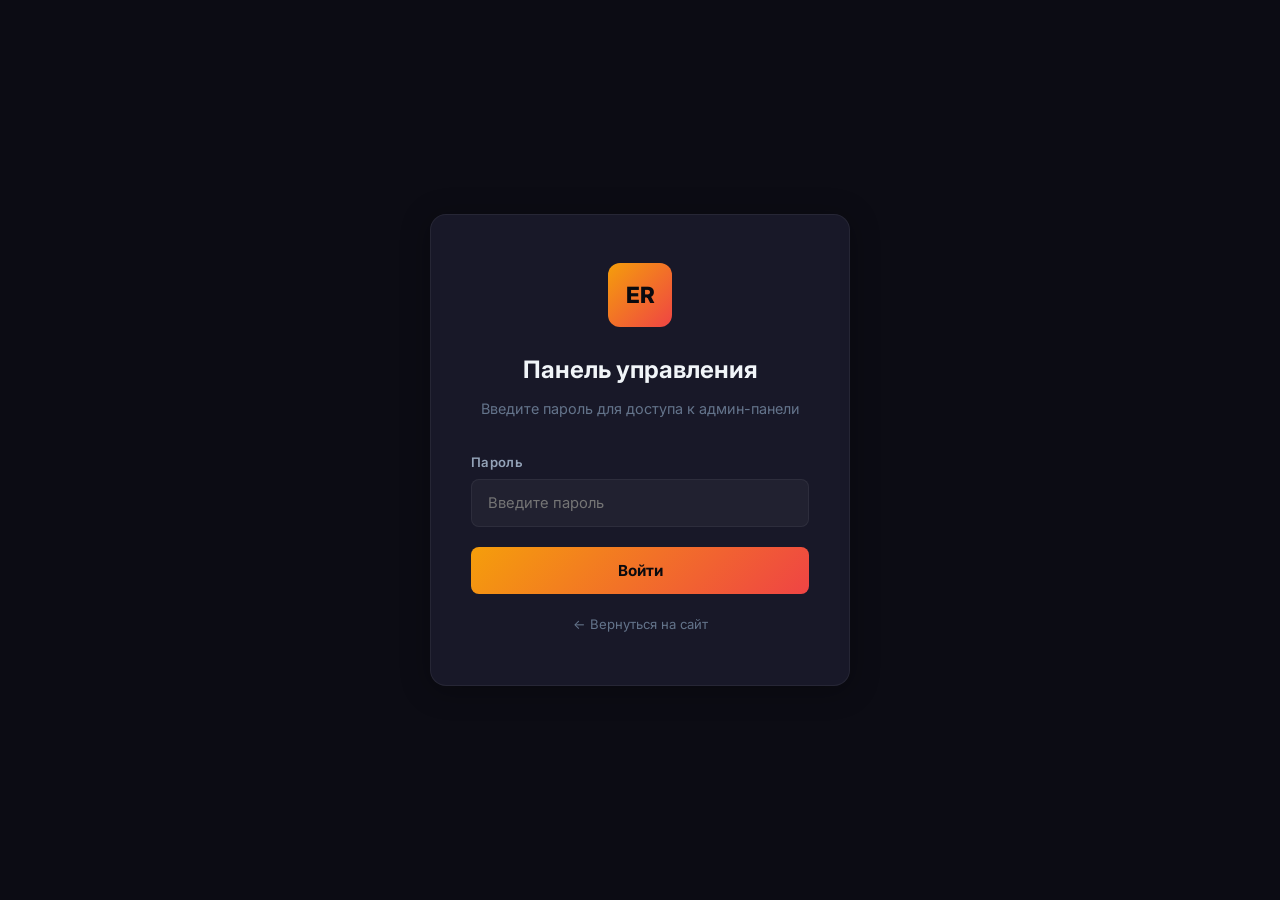
<file: admin/admin.html>
<!DOCTYPE html>
<html lang="ru">
<head>
  <meta charset="UTF-8">
  <meta name="viewport" content="width=device-width, initial-scale=1.0">
  <meta name="robots" content="noindex, nofollow">
  <title>Even Roads — Панель управления</title>
  <link rel="preconnect" href="https://fonts.googleapis.com">
  <link rel="preconnect" href="https://fonts.gstatic.com" crossorigin>
  <link href="https://fonts.googleapis.com/css2?family=Inter:wght@400;500;600;700;800&display=swap" rel="stylesheet">
  <link rel="icon" type="image/svg+xml" href="data:image/svg+xml,<svg xmlns='http://www.w3.org/2000/svg' viewBox='0 0 32 32'><rect width='32' height='32' rx='6' fill='%23f59e0b'/><text x='50%25' y='55%25' dominant-baseline='middle' text-anchor='middle' fill='%230a0a0f' font-family='Inter,sans-serif' font-weight='800' font-size='16'>ER</text></svg>">
  <link rel="stylesheet" href="admin.css">
</head>
<body>

  <!-- Toast Container -->
  <div class="toast-container"></div>

  <!-- Login Screen -->
  <div class="login-screen" id="login-screen">
    <div class="login-box">
      <div class="login-logo">ER</div>
      <h1 class="login-title">Панель управления</h1>
      <p class="login-subtitle">Введите пароль для доступа к админ-панели</p>
      <form class="login-form" id="login-form">
        <div class="form-group">
          <label for="login-password">Пароль</label>
          <input type="password" id="login-password" placeholder="Введите пароль" required autocomplete="current-password">
        </div>
        <p class="login-error" id="login-error">Неверный пароль</p>
        <button type="submit" class="login-btn">Войти</button>
      </form>
      <a href="../index.html" class="login-back">← Вернуться на сайт</a>
    </div>
  </div>

  <!-- Admin Layout -->
  <div class="admin-layout" id="admin-layout">
    <!-- Sidebar -->
    <aside class="admin-sidebar">
      <div class="sidebar-header">
        <div class="sidebar-logo">ER</div>
        <div class="sidebar-brand">
          <span class="sidebar-brand-name">EVEN ROADS</span>
          <span class="sidebar-brand-sub">Админ-панель</span>
        </div>
      </div>

      <nav class="sidebar-nav">
        <div class="sidebar-section-title">Главное</div>
        <button class="sidebar-link active" data-panel="panel-dashboard">
          <span class="icon">📊</span>
          <span class="label">Дашборд</span>
        </button>
        <button class="sidebar-link" data-panel="panel-submissions">
          <span class="icon">📨</span>
          <span class="label">Заявки</span>
          <span class="badge" id="submissions-badge" style="display:none">0</span>
        </button>

        <div class="sidebar-section-title">Контент сайта</div>
        <button class="sidebar-link" data-panel="panel-hero">
          <span class="icon">🏠</span>
          <span class="label">Главный экран</span>
        </button>
        <button class="sidebar-link" data-panel="panel-stats">
          <span class="icon">📈</span>
          <span class="label">Статистика</span>
        </button>
        <button class="sidebar-link" data-panel="panel-about">
          <span class="icon">ℹ️</span>
          <span class="label">О компании</span>
        </button>
        <button class="sidebar-link" data-panel="panel-services">
          <span class="icon">🔧</span>
          <span class="label">Услуги</span>
        </button>
        <button class="sidebar-link" data-panel="panel-projects">
          <span class="icon">🏗️</span>
          <span class="label">Проекты</span>
        </button>
        <button class="sidebar-link" data-panel="panel-advantages">
          <span class="icon">⭐</span>
          <span class="label">Преимущества</span>
        </button>
        <button class="sidebar-link" data-panel="panel-contact">
          <span class="icon">📞</span>
          <span class="label">Контакты</span>
        </button>

        <div class="sidebar-section-title">Система</div>
        <button class="sidebar-link" data-panel="panel-settings">
          <span class="icon">⚙️</span>
          <span class="label">Настройки</span>
        </button>
      </nav>

      <div class="sidebar-footer">
        <button class="sidebar-logout" id="logout-btn">
          <span>🚪</span> Выйти
        </button>
      </div>
    </aside>

    <!-- Sidebar Overlay for mobile -->
    <div class="sidebar-overlay" id="sidebar-overlay"></div>

    <!-- Main Content -->
    <main class="admin-main">
      <div class="admin-topbar">
        <h2 class="topbar-title">Дашборд</h2>
        <div class="topbar-actions">
          <button class="topbar-btn topbar-btn-outline" id="theme-toggle" title="Переключить тему">☀️</button>
          <a href="../index.html" class="topbar-btn topbar-btn-outline" target="_blank">👁 Открыть сайт</a>
          <button class="topbar-btn topbar-btn-primary" id="sidebar-toggle">☰ Меню</button>
        </div>
      </div>

      <div class="admin-content">

        <!-- ===== DASHBOARD PANEL ===== -->
        <div class="admin-panel active" id="panel-dashboard">
          <div class="dashboard-cards">
            <div class="dash-card">
              <div class="dash-card-icon primary">📨</div>
              <div class="dash-card-value" id="dash-submissions">0</div>
              <div class="dash-card-label">Всего заявок</div>
            </div>
            <div class="dash-card">
              <div class="dash-card-icon accent">🆕</div>
              <div class="dash-card-value" id="dash-new">0</div>
              <div class="dash-card-label">Новых заявок</div>
            </div>
            <div class="dash-card">
              <div class="dash-card-icon info">🔧</div>
              <div class="dash-card-value" id="dash-services">0</div>
              <div class="dash-card-label">Услуг на сайте</div>
            </div>
            <div class="dash-card">
              <div class="dash-card-icon danger">🏗️</div>
              <div class="dash-card-value" id="dash-projects">0</div>
              <div class="dash-card-label">Проектов</div>
            </div>
          </div>

          <div class="dash-recent">
            <div class="dash-recent-header">
              <h3>Последние заявки</h3>
              <a id="see-all-submissions">Показать все →</a>
            </div>
            <div class="table-responsive">
              <table class="admin-table">
                <thead>
                  <tr>
                    <th>Имя</th>
                    <th>Телефон</th>
                    <th>Email</th>
                    <th>Статус</th>
                    <th>Дата</th>
                  </tr>
                </thead>
                <tbody id="recent-submissions-body">
                  <tr><td colspan="5" style="text-align:center; padding:40px; color:var(--admin-text-muted);">Заявок пока нет</td></tr>
                </tbody>
              </table>
            </div>
          </div>
        </div>

        <!-- ===== SUBMISSIONS PANEL ===== -->
        <div class="admin-panel" id="panel-submissions">
          <div class="table-responsive" style="background: var(--admin-surface); border: 1px solid var(--admin-border); border-radius: var(--admin-radius); overflow: hidden;">
            <table class="admin-table" style="background: none; border: none; border-radius: 0; overflow: visible;">
              <thead>
                <tr>
                  <th>Имя</th>
                  <th>Телефон</th>
                  <th>Email</th>
                  <th>Сообщение</th>
                  <th>Статус</th>
                  <th>Дата</th>
                  <th>Действия</th>
                </tr>
              </thead>
              <tbody id="submissions-table-body">
                <tr><td colspan="7" style="text-align:center; padding:60px; color:var(--admin-text-muted);">Загрузка...</td></tr>
              </tbody>
            </table>
          </div>
        </div>

        <!-- ===== HERO EDITOR ===== -->
        <div class="admin-panel" id="panel-hero">
          <div class="edit-section">
            <div class="edit-section-header open">
              <h3>🏠 Главный экран (Hero)</h3>
              <span class="toggle-icon">▼</span>
            </div>
            <div class="edit-section-body open">
              <div class="admin-form-group">
                <label for="hero-badge">Бейдж (верхняя надпись)</label>
                <input type="text" id="hero-badge" placeholder="Казахстан · Астана · с 2020 года">
              </div>
              <div class="admin-form-group">
                <label for="hero-title">Заголовок (поддерживает HTML)</label>
                <textarea id="hero-title" rows="3" placeholder="Строим дороги..."></textarea>
                <p class="admin-form-hint">Используйте &lt;span class="highlight"&gt;текст&lt;/span&gt; для выделения и &lt;br&gt; для переноса строки</p>
              </div>
              <div class="admin-form-group">
                <label for="hero-description">Описание</label>
                <textarea id="hero-description" rows="3" placeholder="ТОО «Even Roads» — надёжный партнёр..."></textarea>
              </div>
              <div class="form-actions">
                <button class="save-btn" id="save-hero">💾 Сохранить</button>
                <button class="reset-btn" id="reset-hero">↺ Сбросить</button>
              </div>
            </div>
          </div>
        </div>

        <!-- ===== STATS EDITOR ===== -->
        <div class="admin-panel" id="panel-stats">
          <div class="edit-section">
            <div class="edit-section-header open">
              <h3>📈 Блок статистики</h3>
              <span class="toggle-icon">▼</span>
            </div>
            <div class="edit-section-body open">
              <div style="display: grid; grid-template-columns: repeat(2, 1fr); gap: 20px;">
                <div style="padding: 20px; background: rgba(255,255,255,0.02); border: 1px solid var(--admin-border); border-radius: var(--admin-radius-sm);">
                  <p style="font-size: 0.78rem; font-weight: 700; color: var(--admin-primary); margin-bottom: 12px;">Показатель 1</p>
                  <div class="admin-form-group">
                    <label for="stat-value-0">Значение</label>
                    <input type="number" id="stat-value-0">
                  </div>
                  <div class="admin-form-row">
                    <div class="admin-form-group">
                      <label for="stat-suffix-0">Суффикс</label>
                      <input type="text" id="stat-suffix-0" placeholder="+, %, км">
                    </div>
                    <div class="admin-form-group">
                      <label for="stat-label-0">Подпись</label>
                      <input type="text" id="stat-label-0">
                    </div>
                  </div>
                </div>
                <div style="padding: 20px; background: rgba(255,255,255,0.02); border: 1px solid var(--admin-border); border-radius: var(--admin-radius-sm);">
                  <p style="font-size: 0.78rem; font-weight: 700; color: var(--admin-primary); margin-bottom: 12px;">Показатель 2</p>
                  <div class="admin-form-group">
                    <label for="stat-value-1">Значение</label>
                    <input type="number" id="stat-value-1">
                  </div>
                  <div class="admin-form-row">
                    <div class="admin-form-group">
                      <label for="stat-suffix-1">Суффикс</label>
                      <input type="text" id="stat-suffix-1">
                    </div>
                    <div class="admin-form-group">
                      <label for="stat-label-1">Подпись</label>
                      <input type="text" id="stat-label-1">
                    </div>
                  </div>
                </div>
                <div style="padding: 20px; background: rgba(255,255,255,0.02); border: 1px solid var(--admin-border); border-radius: var(--admin-radius-sm);">
                  <p style="font-size: 0.78rem; font-weight: 700; color: var(--admin-primary); margin-bottom: 12px;">Показатель 3</p>
                  <div class="admin-form-group">
                    <label for="stat-value-2">Значение</label>
                    <input type="number" id="stat-value-2">
                  </div>
                  <div class="admin-form-row">
                    <div class="admin-form-group">
                      <label for="stat-suffix-2">Суффикс</label>
                      <input type="text" id="stat-suffix-2">
                    </div>
                    <div class="admin-form-group">
                      <label for="stat-label-2">Подпись</label>
                      <input type="text" id="stat-label-2">
                    </div>
                  </div>
                </div>
                <div style="padding: 20px; background: rgba(255,255,255,0.02); border: 1px solid var(--admin-border); border-radius: var(--admin-radius-sm);">
                  <p style="font-size: 0.78rem; font-weight: 700; color: var(--admin-primary); margin-bottom: 12px;">Показатель 4</p>
                  <div class="admin-form-group">
                    <label for="stat-value-3">Значение</label>
                    <input type="number" id="stat-value-3">
                  </div>
                  <div class="admin-form-row">
                    <div class="admin-form-group">
                      <label for="stat-suffix-3">Суффикс</label>
                      <input type="text" id="stat-suffix-3">
                    </div>
                    <div class="admin-form-group">
                      <label for="stat-label-3">Подпись</label>
                      <input type="text" id="stat-label-3">
                    </div>
                  </div>
                </div>
              </div>
              <div class="form-actions">
                <button class="save-btn" id="save-stats">💾 Сохранить</button>
                <button class="reset-btn" id="reset-stats">↺ Сбросить</button>
              </div>
            </div>
          </div>
        </div>

        <!-- ===== ABOUT EDITOR ===== -->
        <div class="admin-panel" id="panel-about">
          <div class="edit-section">
            <div class="edit-section-header open">
              <h3>ℹ️ Секция «О компании»</h3>
              <span class="toggle-icon">▼</span>
            </div>
            <div class="edit-section-body open">
              <div class="admin-form-group">
                <label for="about-title">Заголовок секции</label>
                <input type="text" id="about-title">
              </div>
              <div class="admin-form-group">
                <label for="about-text1">Первый абзац</label>
                <textarea id="about-text1" rows="4"></textarea>
              </div>
              <div class="admin-form-group">
                <label for="about-text2">Второй абзац</label>
                <textarea id="about-text2" rows="4"></textarea>
              </div>
              <div class="admin-form-row">
                <div class="admin-form-group">
                  <label for="about-exp-number">Бейдж — число</label>
                  <input type="text" id="about-exp-number" placeholder="5+">
                </div>
                <div class="admin-form-group">
                  <label for="about-exp-text">Бейдж — текст</label>
                  <input type="text" id="about-exp-text" placeholder="лет опыта">
                </div>
              </div>
              <div class="form-actions">
                <button class="save-btn" id="save-about">💾 Сохранить</button>
                <button class="reset-btn" id="reset-about">↺ Сбросить</button>
              </div>
            </div>
          </div>
        </div>

        <!-- ===== SERVICES EDITOR ===== -->
        <div class="admin-panel" id="panel-services">
          <div id="services-editor">
            <!-- Dynamically rendered -->
          </div>
          <div class="form-actions" style="border-top: none; padding-top: 0;">
            <button class="save-btn" id="save-services">💾 Сохранить все услуги</button>
            <button class="reset-btn" id="reset-services">↺ Сбросить</button>
          </div>
        </div>

        <!-- ===== PROJECTS EDITOR ===== -->
        <div class="admin-panel" id="panel-projects">
          <div id="projects-editor">
            <!-- Dynamically rendered -->
          </div>
          <div class="form-actions" style="border-top: none; padding-top: 0;">
            <button class="save-btn" id="save-projects">💾 Сохранить все проекты</button>
            <button class="reset-btn" id="reset-projects">↺ Сбросить</button>
          </div>
        </div>

        <!-- ===== ADVANTAGES EDITOR ===== -->
        <div class="admin-panel" id="panel-advantages">
          <div id="advantages-editor">
            <!-- Dynamically rendered -->
          </div>
          <div class="form-actions" style="border-top: none; padding-top: 0;">
            <button class="save-btn" id="save-advantages">💾 Сохранить преимущества</button>
            <button class="reset-btn" id="reset-advantages">↺ Сбросить</button>
          </div>
        </div>

        <!-- ===== CONTACT EDITOR ===== -->
        <div class="admin-panel" id="panel-contact">
          <div class="edit-section">
            <div class="edit-section-header open">
              <h3>📞 Контактные данные</h3>
              <span class="toggle-icon">▼</span>
            </div>
            <div class="edit-section-body open">
              <div class="admin-form-group">
                <label for="contact-address">Адрес</label>
                <input type="text" id="contact-address">
              </div>
              <div class="admin-form-row">
                <div class="admin-form-group">
                  <label for="contact-phone">Телефон</label>
                  <input type="text" id="contact-phone">
                </div>
                <div class="admin-form-group">
                  <label for="contact-email">Email</label>
                  <input type="email" id="contact-email">
                </div>
              </div>
              <div class="admin-form-group">
                <label for="contact-hours">Режим работы</label>
                <input type="text" id="contact-hours">
              </div>
              <div class="form-actions">
                <button class="save-btn" id="save-contact">💾 Сохранить</button>
                <button class="reset-btn" id="reset-contact">↺ Сбросить</button>
              </div>
            </div>
          </div>
        </div>

        <!-- ===== SETTINGS PANEL ===== -->
        <div class="admin-panel" id="panel-settings">
          <div class="edit-section">
            <div class="edit-section-header open">
              <h3>🔒 Изменить пароль</h3>
              <span class="toggle-icon">▼</span>
            </div>
            <div class="edit-section-body open">
              <div class="admin-form-group">
                <label for="settings-password">Новый пароль</label>
                <input type="password" id="settings-password" placeholder="Минимум 4 символа">
              </div>
              <div class="admin-form-group">
                <label for="settings-password-confirm">Подтвердите пароль</label>
                <input type="password" id="settings-password-confirm" placeholder="Повторите пароль">
              </div>
              <div class="form-actions">
                <button class="save-btn" id="save-password">💾 Изменить пароль</button>
              </div>
              <p class="admin-form-hint" style="margin-top: 12px;">Пароль по умолчанию: <strong>admin123</strong></p>
            </div>
          </div>

          <div class="edit-section">
            <div class="edit-section-header">
              <h3>🗑️ Управление данными</h3>
              <span class="toggle-icon">▼</span>
            </div>
            <div class="edit-section-body">
              <p style="color: var(--admin-text-secondary); margin-bottom: 20px; font-size: 0.9rem;">
                Здесь вы можете сбросить все настройки контента к значениям по умолчанию или удалить все заявки.
              </p>
              <div style="display: flex; gap: 12px; flex-wrap: wrap;">
                <button class="reset-btn" id="clear-all-data" style="margin-left: 0; border-color: var(--admin-primary); color: var(--admin-primary);">
                  ↺ Сбросить весь контент
                </button>
                <button class="reset-btn" id="clear-submissions" style="margin-left: 0;">
                  🗑️ Удалить все заявки
                </button>
              </div>
            </div>
          </div>
        </div>

      </div>
    </main>
  </div>

  <!-- Submission Detail Modal -->
  <div class="modal-overlay" id="submission-modal">
    <div class="modal-box">
      <div class="modal-header">
        <h3>📨 Детали заявки</h3>
        <button class="modal-close" id="modal-close">✕</button>
      </div>
      <div class="modal-field">
        <div class="modal-field-label">Имя</div>
        <div class="modal-field-value" id="modal-name"></div>
      </div>
      <div class="modal-field">
        <div class="modal-field-label">Телефон</div>
        <div class="modal-field-value" id="modal-phone"></div>
      </div>
      <div class="modal-field">
        <div class="modal-field-label">Email</div>
        <div class="modal-field-value" id="modal-email"></div>
      </div>
      <div class="modal-field">
        <div class="modal-field-label">Сообщение</div>
        <div class="modal-field-value" id="modal-message"></div>
      </div>
      <div class="modal-field">
        <div class="modal-field-label">Дата</div>
        <div class="modal-field-value" id="modal-date"></div>
      </div>
      <div class="modal-field">
        <div class="modal-field-label">Статус</div>
        <div><span class="status-badge new" id="modal-status">Новая</span></div>
      </div>
      <div class="modal-actions">
        <button class="modal-btn modal-btn-status" id="modal-toggle-status">🔄 Сменить статус</button>
        <button class="modal-btn modal-btn-delete" id="modal-delete">🗑️ Удалить</button>
      </div>
    </div>
  </div>

  <script src="admin.js"></script>
</body>
</html>
</file>
<file: admin/admin.css>
/* ===== ADMIN PANEL STYLES ===== */
@import url('https://fonts.googleapis.com/css2?family=Inter:wght@400;500;600;700;800&display=swap');

:root {
  --admin-bg: #0c0c14;
  --admin-bg-secondary: #12121e;
  --admin-surface: #181828;
  --admin-surface-hover: #1e1e32;
  --admin-border: rgba(255, 255, 255, 0.06);
  --admin-border-hover: rgba(245, 158, 11, 0.25);
  --admin-primary: #f59e0b;
  --admin-primary-light: #fbbf24;
  --admin-primary-dark: #d97706;
  --admin-accent: #10b981;
  --admin-danger: #ef4444;
  --admin-info: #3b82f6;
  --admin-text: #f1f5f9;
  --admin-text-secondary: #94a3b8;
  --admin-text-muted: #64748b;
  --admin-gradient: linear-gradient(135deg, #f59e0b, #ef4444);
  --admin-gradient-accent: linear-gradient(135deg, #10b981, #3b82f6);
  --admin-radius: 12px;
  --admin-radius-sm: 8px;
  --admin-radius-lg: 16px;
  --admin-shadow: 0 4px 30px rgba(0, 0, 0, 0.3);
  --admin-transition: 0.3s cubic-bezier(0.4, 0, 0.2, 1);
}

/* Light Theme Variables & Overrides */
body.light-theme {
  --admin-bg: #f8fafc;
  --admin-bg-secondary: #e2e8f0;
  --admin-surface: #ffffff;
  --admin-surface-hover: #f1f5f9;
  --admin-border: rgba(15, 23, 42, 0.08);
  --admin-border-hover: rgba(245, 158, 11, 0.4);
  --admin-text: #0f172a;
  --admin-text-secondary: #334155;
  --admin-text-muted: #64748b;
  --admin-shadow: 0 10px 30px rgba(15, 23, 42, 0.05);
}

body.light-theme .admin-table th {
  background: rgba(15, 23, 42, 0.02);
}

body.light-theme .admin-table tr:hover td {
  background: rgba(15, 23, 42, 0.015);
}

body.light-theme .admin-form-group input,
body.light-theme .admin-form-group textarea,
body.light-theme .admin-form-group select,
body.light-theme .login-form input,
body.light-theme .modal-field-value {
  background: #ffffff;
  border-color: rgba(15, 23, 42, 0.12);
  color: #0f172a;
}

body.light-theme .edit-section-header:hover {
  background: rgba(15, 23, 42, 0.015);
}

body.light-theme .status-badge.new { color: #b45309; }
body.light-theme .status-badge.read { color: #1d4ed8; }
body.light-theme .status-badge.done { color: #047857; }

body.light-theme .sidebar-link:hover {
  background: rgba(15, 23, 42, 0.04);
}

body.light-theme .sidebar-link.active {
  background: rgba(245, 158, 11, 0.12);
  color: var(--admin-primary-dark);
}

body.light-theme .sidebar-logout:hover {
  background: rgba(239, 68, 68, 0.08);
}

body.light-theme .sidebar-section-title {
  color: #94a3b8;
}

body.light-theme ::-webkit-scrollbar-track {
  background: #f8fafc;
}

body.light-theme ::-webkit-scrollbar-thumb {
  background: rgba(245, 158, 11, 0.2);
}

body.light-theme ::-webkit-scrollbar-thumb:hover {
  background: rgba(245, 158, 11, 0.35);
}

*, *::before, *::after {
  margin: 0;
  padding: 0;
  box-sizing: border-box;
}

html { font-size: 16px; }

body {
  font-family: 'Inter', sans-serif;
  background: var(--admin-bg);
  color: var(--admin-text);
  line-height: 1.6;
  min-height: 100vh;
  -webkit-font-smoothing: antialiased;
}

::-webkit-scrollbar { width: 6px; }
::-webkit-scrollbar-track { background: var(--admin-bg); }
::-webkit-scrollbar-thumb { background: rgba(245, 158, 11, 0.25); border-radius: 3px; }
::-webkit-scrollbar-thumb:hover { background: rgba(245, 158, 11, 0.4); }

/* ===== LOGIN SCREEN ===== */
.login-screen {
  position: fixed;
  top: 0; left: 0;
  width: 100%; height: 100%;
  background: var(--admin-bg);
  display: flex;
  align-items: center;
  justify-content: center;
  z-index: 9999;
  transition: opacity 0.5s ease, visibility 0.5s ease;
}

.login-screen.hidden {
  opacity: 0;
  visibility: hidden;
  pointer-events: none;
}

.login-box {
  width: 100%;
  max-width: 420px;
  padding: 48px 40px;
  background: var(--admin-surface);
  border: 1px solid var(--admin-border);
  border-radius: var(--admin-radius-lg);
  text-align: center;
  box-shadow: var(--admin-shadow);
}

.login-logo {
  width: 64px;
  height: 64px;
  background: var(--admin-gradient);
  border-radius: var(--admin-radius);
  display: flex;
  align-items: center;
  justify-content: center;
  font-weight: 800;
  font-size: 1.4rem;
  color: #0a0a0f;
  margin: 0 auto 24px;
}

.login-title {
  font-size: 1.5rem;
  font-weight: 700;
  margin-bottom: 8px;
}

.login-subtitle {
  font-size: 0.9rem;
  color: var(--admin-text-muted);
  margin-bottom: 32px;
}

.login-form .form-group {
  margin-bottom: 20px;
  text-align: left;
}

.login-form label {
  display: block;
  font-size: 0.82rem;
  font-weight: 600;
  color: var(--admin-text-secondary);
  margin-bottom: 6px;
  letter-spacing: 0.3px;
}

.login-form input {
  width: 100%;
  padding: 14px 16px;
  background: rgba(255, 255, 255, 0.04);
  border: 1px solid var(--admin-border);
  border-radius: var(--admin-radius-sm);
  color: var(--admin-text);
  font-family: 'Inter', sans-serif;
  font-size: 0.92rem;
  outline: none;
  transition: var(--admin-transition);
}

.login-form input:focus {
  border-color: var(--admin-primary);
  background: rgba(245, 158, 11, 0.04);
}

.login-error {
  font-size: 0.82rem;
  color: var(--admin-danger);
  margin-bottom: 16px;
  display: none;
}

.login-error.show { display: block; }

.login-btn {
  width: 100%;
  padding: 14px;
  background: var(--admin-gradient);
  color: #0a0a0f;
  border: none;
  border-radius: var(--admin-radius-sm);
  font-family: 'Inter', sans-serif;
  font-size: 0.95rem;
  font-weight: 700;
  cursor: pointer;
  transition: var(--admin-transition);
}

.login-btn:hover {
  transform: translateY(-2px);
  box-shadow: 0 8px 30px rgba(245, 158, 11, 0.3);
}

.login-back {
  display: inline-block;
  margin-top: 20px;
  font-size: 0.82rem;
  color: var(--admin-text-muted);
  text-decoration: none;
  transition: var(--admin-transition);
}

.login-back:hover { color: var(--admin-primary); }

/* ===== ADMIN LAYOUT ===== */
.admin-layout {
  display: none;
  min-height: 100vh;
}

.admin-layout.active { display: flex; }

/* Sidebar */
.admin-sidebar {
  position: fixed;
  top: 0; left: 0;
  width: 260px;
  height: 100vh;
  background: var(--admin-surface);
  border-right: 1px solid var(--admin-border);
  display: flex;
  flex-direction: column;
  z-index: 100;
  transition: var(--admin-transition);
}

.sidebar-header {
  padding: 24px 20px;
  border-bottom: 1px solid var(--admin-border);
  display: flex;
  align-items: center;
  gap: 12px;
}

.sidebar-logo {
  width: 40px;
  height: 40px;
  background: var(--admin-gradient);
  border-radius: var(--admin-radius-sm);
  display: flex;
  align-items: center;
  justify-content: center;
  font-weight: 800;
  font-size: 1rem;
  color: #0a0a0f;
  flex-shrink: 0;
}

.sidebar-brand {
  display: flex;
  flex-direction: column;
}

.sidebar-brand-name {
  font-size: 1rem;
  font-weight: 700;
  background: var(--admin-gradient);
  -webkit-background-clip: text;
  -webkit-text-fill-color: transparent;
  background-clip: text;
  line-height: 1.2;
}

.sidebar-brand-sub {
  font-size: 0.68rem;
  color: var(--admin-text-muted);
  letter-spacing: 1px;
  text-transform: uppercase;
}

.sidebar-nav {
  flex: 1;
  padding: 16px 12px;
  overflow-y: auto;
}

.sidebar-section-title {
  font-size: 0.68rem;
  font-weight: 700;
  letter-spacing: 2px;
  text-transform: uppercase;
  color: var(--admin-text-muted);
  padding: 12px 12px 8px;
}

.sidebar-link {
  display: flex;
  align-items: center;
  gap: 12px;
  padding: 11px 14px;
  border-radius: var(--admin-radius-sm);
  font-size: 0.88rem;
  font-weight: 500;
  color: var(--admin-text-secondary);
  cursor: pointer;
  transition: var(--admin-transition);
  border: none;
  background: none;
  width: 100%;
  text-align: left;
  font-family: 'Inter', sans-serif;
}

.sidebar-link:hover {
  background: rgba(255, 255, 255, 0.04);
  color: var(--admin-text);
}

.sidebar-link.active {
  background: rgba(245, 158, 11, 0.1);
  color: var(--admin-primary-light);
  font-weight: 600;
}

.sidebar-link .icon {
  font-size: 1.15rem;
  width: 24px;
  text-align: center;
  flex-shrink: 0;
}

.sidebar-link .badge {
  margin-left: auto;
  padding: 2px 8px;
  background: var(--admin-danger);
  border-radius: 20px;
  font-size: 0.7rem;
  font-weight: 700;
  color: white;
  min-width: 22px;
  text-align: center;
}

.sidebar-footer {
  padding: 16px 20px;
  border-top: 1px solid var(--admin-border);
}

.sidebar-logout {
  display: flex;
  align-items: center;
  gap: 10px;
  width: 100%;
  padding: 10px 14px;
  background: none;
  border: 1px solid var(--admin-border);
  border-radius: var(--admin-radius-sm);
  color: var(--admin-text-muted);
  font-family: 'Inter', sans-serif;
  font-size: 0.85rem;
  cursor: pointer;
  transition: var(--admin-transition);
}

.sidebar-logout:hover {
  border-color: var(--admin-danger);
  color: var(--admin-danger);
  background: rgba(239, 68, 68, 0.06);
}

/* Main Content */
.admin-main {
  margin-left: 260px;
  flex: 1;
  min-height: 100vh;
  background: var(--admin-bg);
}

.admin-topbar {
  position: sticky;
  top: 0;
  z-index: 50;
  padding: 16px 32px;
  background: rgba(12, 12, 20, 0.85);
  backdrop-filter: blur(20px);
  border-bottom: 1px solid var(--admin-border);
  display: flex;
  align-items: center;
  justify-content: space-between;
}

.topbar-title {
  font-size: 1.3rem;
  font-weight: 700;
}

.topbar-actions {
  display: flex;
  align-items: center;
  gap: 12px;
}

.topbar-btn {
  padding: 8px 18px;
  border-radius: var(--admin-radius-sm);
  font-family: 'Inter', sans-serif;
  font-size: 0.82rem;
  font-weight: 600;
  cursor: pointer;
  transition: var(--admin-transition);
  border: none;
  display: inline-flex;
  align-items: center;
  gap: 6px;
  text-decoration: none;
}

.topbar-btn-primary {
  background: var(--admin-gradient);
  color: #0a0a0f;
}

.topbar-btn-primary:hover {
  transform: translateY(-1px);
  box-shadow: 0 4px 20px rgba(245, 158, 11, 0.3);
}

.topbar-btn-outline {
  background: none;
  border: 1px solid var(--admin-border);
  color: var(--admin-text-secondary);
}

.topbar-btn-outline:hover {
  border-color: var(--admin-primary);
  color: var(--admin-primary);
}

/* Admin Content */
.admin-content {
  padding: 32px;
}

/* Panels */
.admin-panel {
  display: none;
}

.admin-panel.active { display: block; }

/* ===== DASHBOARD PANEL ===== */
.dashboard-cards {
  display: grid;
  grid-template-columns: repeat(4, 1fr);
  gap: 20px;
  margin-bottom: 32px;
}

.dash-card {
  padding: 24px;
  background: var(--admin-surface);
  border: 1px solid var(--admin-border);
  border-radius: var(--admin-radius);
  transition: var(--admin-transition);
}

.dash-card:hover {
  border-color: var(--admin-border-hover);
  transform: translateY(-2px);
}

.dash-card-icon {
  width: 44px;
  height: 44px;
  border-radius: var(--admin-radius-sm);
  display: flex;
  align-items: center;
  justify-content: center;
  font-size: 1.3rem;
  margin-bottom: 16px;
}

.dash-card-icon.primary { background: rgba(245, 158, 11, 0.1); }
.dash-card-icon.accent { background: rgba(16, 185, 129, 0.1); }
.dash-card-icon.info { background: rgba(59, 130, 246, 0.1); }
.dash-card-icon.danger { background: rgba(239, 68, 68, 0.1); }

.dash-card-value {
  font-size: 2rem;
  font-weight: 800;
  margin-bottom: 4px;
  line-height: 1;
}

.dash-card-label {
  font-size: 0.82rem;
  color: var(--admin-text-muted);
}

/* Recent submissions on dashboard */
.dash-recent {
  background: var(--admin-surface);
  border: 1px solid var(--admin-border);
  border-radius: var(--admin-radius);
  overflow: hidden;
}

.dash-recent-header {
  padding: 20px 24px;
  border-bottom: 1px solid var(--admin-border);
  display: flex;
  align-items: center;
  justify-content: space-between;
}

.dash-recent-header h3 {
  font-size: 1.05rem;
  font-weight: 700;
}

.dash-recent-header a {
  font-size: 0.82rem;
  color: var(--admin-primary);
  text-decoration: none;
  cursor: pointer;
}

.dash-recent-header a:hover { text-decoration: underline; }

/* Table Responsive Container */
.table-responsive {
  width: 100%;
  overflow-x: auto;
  -webkit-overflow-scrolling: touch;
}

.table-responsive .admin-table {
  min-width: 750px;
}

#panel-dashboard .table-responsive .admin-table {
  min-width: 600px;
}

/* ===== TABLE STYLES ===== */
.admin-table {
  width: 100%;
  border-collapse: collapse;
}

.admin-table th {
  text-align: left;
  padding: 12px 20px;
  font-size: 0.75rem;
  font-weight: 700;
  letter-spacing: 1px;
  text-transform: uppercase;
  color: var(--admin-text-muted);
  background: rgba(255, 255, 255, 0.02);
  border-bottom: 1px solid var(--admin-border);
}

.admin-table td {
  padding: 14px 20px;
  font-size: 0.88rem;
  border-bottom: 1px solid var(--admin-border);
  color: var(--admin-text-secondary);
  vertical-align: middle;
}

.admin-table tr:hover td {
  background: rgba(255, 255, 255, 0.02);
}

.admin-table .name-cell {
  font-weight: 600;
  color: var(--admin-text);
}

.status-badge {
  display: inline-flex;
  align-items: center;
  padding: 3px 10px;
  border-radius: 20px;
  font-size: 0.72rem;
  font-weight: 600;
  letter-spacing: 0.3px;
}

.status-badge.new {
  background: rgba(245, 158, 11, 0.12);
  color: var(--admin-primary-light);
}

.status-badge.read {
  background: rgba(59, 130, 246, 0.12);
  color: #60a5fa;
}

.status-badge.done {
  background: rgba(16, 185, 129, 0.12);
  color: var(--admin-accent);
}

.table-actions {
  display: flex;
  gap: 6px;
}

.table-action-btn {
  padding: 6px 10px;
  background: none;
  border: 1px solid var(--admin-border);
  border-radius: 6px;
  color: var(--admin-text-muted);
  cursor: pointer;
  font-size: 0.8rem;
  transition: var(--admin-transition);
  font-family: 'Inter', sans-serif;
}

.table-action-btn:hover {
  border-color: var(--admin-primary);
  color: var(--admin-primary);
}

.table-action-btn.danger:hover {
  border-color: var(--admin-danger);
  color: var(--admin-danger);
}

.empty-state {
  text-align: center;
  padding: 60px 20px;
  color: var(--admin-text-muted);
}

.empty-state .icon {
  font-size: 3rem;
  margin-bottom: 16px;
  opacity: 0.4;
}

.empty-state p {
  font-size: 0.95rem;
}

/* ===== EDIT SECTIONS ===== */
.edit-section {
  background: var(--admin-surface);
  border: 1px solid var(--admin-border);
  border-radius: var(--admin-radius);
  margin-bottom: 24px;
  overflow: hidden;
}

.edit-section-header {
  padding: 20px 24px;
  border-bottom: 1px solid var(--admin-border);
  display: flex;
  align-items: center;
  justify-content: space-between;
  cursor: pointer;
  transition: var(--admin-transition);
}

.edit-section-header:hover {
  background: rgba(255, 255, 255, 0.02);
}

.edit-section-header h3 {
  font-size: 1rem;
  font-weight: 700;
  display: flex;
  align-items: center;
  gap: 10px;
}

.edit-section-header .toggle-icon {
  font-size: 0.8rem;
  color: var(--admin-text-muted);
  transition: transform 0.3s ease;
}

.edit-section-header.open .toggle-icon {
  transform: rotate(180deg);
}

.edit-section-body {
  padding: 24px;
  display: none;
}

.edit-section-body.open { display: block; }

/* Form Elements */
.admin-form-group {
  margin-bottom: 20px;
}

.admin-form-group label {
  display: block;
  font-size: 0.82rem;
  font-weight: 600;
  color: var(--admin-text-secondary);
  margin-bottom: 6px;
}

.admin-form-group input,
.admin-form-group textarea,
.admin-form-group select {
  width: 100%;
  padding: 12px 16px;
  background: rgba(255, 255, 255, 0.03);
  border: 1px solid var(--admin-border);
  border-radius: var(--admin-radius-sm);
  color: var(--admin-text);
  font-family: 'Inter', sans-serif;
  font-size: 0.9rem;
  outline: none;
  transition: var(--admin-transition);
}

.admin-form-group input:focus,
.admin-form-group textarea:focus,
.admin-form-group select:focus {
  border-color: var(--admin-primary);
  background: rgba(245, 158, 11, 0.03);
}

.admin-form-group textarea {
  resize: vertical;
  min-height: 100px;
}

.admin-form-row {
  display: grid;
  grid-template-columns: 1fr 1fr;
  gap: 16px;
}

.admin-form-row-3 {
  display: grid;
  grid-template-columns: 1fr 1fr 1fr;
  gap: 16px;
}

.admin-form-hint {
  font-size: 0.75rem;
  color: var(--admin-text-muted);
  margin-top: 4px;
}

/* Save button */
.save-btn {
  padding: 12px 28px;
  background: var(--admin-gradient);
  color: #0a0a0f;
  border: none;
  border-radius: var(--admin-radius-sm);
  font-family: 'Inter', sans-serif;
  font-size: 0.88rem;
  font-weight: 700;
  cursor: pointer;
  transition: var(--admin-transition);
  display: inline-flex;
  align-items: center;
  gap: 8px;
}

.save-btn:hover {
  transform: translateY(-2px);
  box-shadow: 0 8px 30px rgba(245, 158, 11, 0.3);
}

.save-btn.saved {
  background: var(--admin-gradient-accent);
}

.reset-btn {
  padding: 12px 28px;
  background: none;
  border: 1px solid var(--admin-border);
  border-radius: var(--admin-radius-sm);
  color: var(--admin-text-muted);
  font-family: 'Inter', sans-serif;
  font-size: 0.88rem;
  font-weight: 600;
  cursor: pointer;
  transition: var(--admin-transition);
  margin-left: 12px;
}

.reset-btn:hover {
  border-color: var(--admin-danger);
  color: var(--admin-danger);
}

.form-actions {
  display: flex;
  gap: 12px;
  margin-top: 24px;
  padding-top: 20px;
  border-top: 1px solid var(--admin-border);
}

/* ===== SUBMISSION DETAIL MODAL ===== */
.modal-overlay {
  position: fixed;
  top: 0; left: 0;
  width: 100%; height: 100%;
  background: rgba(0, 0, 0, 0.6);
  backdrop-filter: blur(8px);
  z-index: 9000;
  display: none;
  align-items: center;
  justify-content: center;
}

.modal-overlay.active { display: flex; }

.modal-box {
  width: 100%;
  max-width: 520px;
  background: var(--admin-surface);
  border: 1px solid var(--admin-border);
  border-radius: var(--admin-radius-lg);
  padding: 32px;
  box-shadow: var(--admin-shadow);
  max-height: 90vh;
  overflow-y: auto;
}

.modal-header {
  display: flex;
  align-items: center;
  justify-content: space-between;
  margin-bottom: 24px;
}

.modal-header h3 {
  font-size: 1.15rem;
  font-weight: 700;
}

.modal-close {
  width: 36px; height: 36px;
  background: none;
  border: 1px solid var(--admin-border);
  border-radius: var(--admin-radius-sm);
  color: var(--admin-text-muted);
  font-size: 1.2rem;
  cursor: pointer;
  transition: var(--admin-transition);
  display: flex;
  align-items: center;
  justify-content: center;
}

.modal-close:hover {
  border-color: var(--admin-danger);
  color: var(--admin-danger);
}

.modal-field {
  margin-bottom: 18px;
}

.modal-field-label {
  font-size: 0.75rem;
  font-weight: 700;
  color: var(--admin-text-muted);
  letter-spacing: 0.5px;
  text-transform: uppercase;
  margin-bottom: 4px;
}

.modal-field-value {
  font-size: 0.92rem;
  color: var(--admin-text);
  line-height: 1.6;
  padding: 10px 14px;
  background: rgba(255, 255, 255, 0.03);
  border-radius: var(--admin-radius-sm);
  border: 1px solid var(--admin-border);
}

.modal-actions {
  display: flex;
  gap: 10px;
  margin-top: 24px;
  padding-top: 20px;
  border-top: 1px solid var(--admin-border);
}

.modal-btn {
  flex: 1;
  padding: 12px;
  border-radius: var(--admin-radius-sm);
  font-family: 'Inter', sans-serif;
  font-size: 0.85rem;
  font-weight: 600;
  cursor: pointer;
  transition: var(--admin-transition);
  border: none;
  text-align: center;
}

.modal-btn-status {
  background: rgba(16, 185, 129, 0.1);
  color: var(--admin-accent);
  border: 1px solid rgba(16, 185, 129, 0.2);
}

.modal-btn-status:hover {
  background: rgba(16, 185, 129, 0.2);
}

.modal-btn-delete {
  background: rgba(239, 68, 68, 0.1);
  color: var(--admin-danger);
  border: 1px solid rgba(239, 68, 68, 0.2);
}

.modal-btn-delete:hover {
  background: rgba(239, 68, 68, 0.2);
}

/* ===== TOAST NOTIFICATIONS ===== */
.toast-container {
  position: fixed;
  top: 20px; right: 20px;
  z-index: 10000;
  display: flex;
  flex-direction: column;
  gap: 10px;
}

.toast {
  padding: 14px 20px;
  background: var(--admin-surface);
  border: 1px solid var(--admin-border);
  border-radius: var(--admin-radius-sm);
  color: var(--admin-text);
  font-family: 'Inter', sans-serif;
  font-size: 0.88rem;
  font-weight: 500;
  box-shadow: var(--admin-shadow);
  display: flex;
  align-items: center;
  gap: 10px;
  animation: toastSlideIn 0.3s ease;
  min-width: 280px;
}

.toast.success { border-left: 3px solid var(--admin-accent); }
.toast.error { border-left: 3px solid var(--admin-danger); }
.toast.info { border-left: 3px solid var(--admin-info); }

.toast.fade-out {
  animation: toastSlideOut 0.3s ease forwards;
}

@keyframes toastSlideIn {
  from { transform: translateX(100%); opacity: 0; }
  to { transform: translateX(0); opacity: 1; }
}

@keyframes toastSlideOut {
  from { transform: translateX(0); opacity: 1; }
  to { transform: translateX(100%); opacity: 0; }
}

/* Sidebar Overlay */
.sidebar-overlay {
  position: fixed;
  top: 0;
  left: 0;
  width: 100%;
  height: 100%;
  background: rgba(0, 0, 0, 0.4);
  backdrop-filter: blur(4px);
  z-index: 99;
  opacity: 0;
  visibility: hidden;
  transition: var(--admin-transition);
}

.sidebar-overlay.active {
  opacity: 1;
  visibility: visible;
}

#sidebar-toggle {
  display: none;
}

/* ===== RESPONSIVE ===== */
@media (max-width: 1024px) {
  .dashboard-cards {
    grid-template-columns: repeat(2, 1fr);
  }
  
  .admin-form-row-3 {
    grid-template-columns: 1fr;
  }
}

@media (max-width: 768px) {
  #sidebar-toggle {
    display: inline-flex !important;
  }

  .admin-topbar {
    padding: 12px 16px;
  }

  .admin-sidebar {
    transform: translateX(-100%);
  }
  
  .admin-sidebar.open {
    transform: translateX(0);
  }
  
  .admin-main {
    margin-left: 0;
  }
  
  .admin-content {
    padding: 16px;
  }
  
  .dashboard-cards {
    grid-template-columns: 1fr;
  }
  
  .admin-form-row {
    grid-template-columns: 1fr;
  }
  
  .admin-table {
    font-size: 0.82rem;
  }
  
  .admin-table th,
  .admin-table td {
    padding: 10px 12px;
  }
  
  .login-box {
    margin: 20px;
    padding: 32px 24px;
  }

  .modal-box {
    max-width: 90% !important;
    padding: 24px 16px !important;
  }
}

@media (max-width: 480px) {
  .toast-container {
    top: auto;
    bottom: 20px;
    right: 20px;
    left: 20px;
  }

  .toast {
    min-width: auto;
    width: 100%;
  }

  .topbar-title {
    font-size: 1.15rem;
  }
}
</file>
